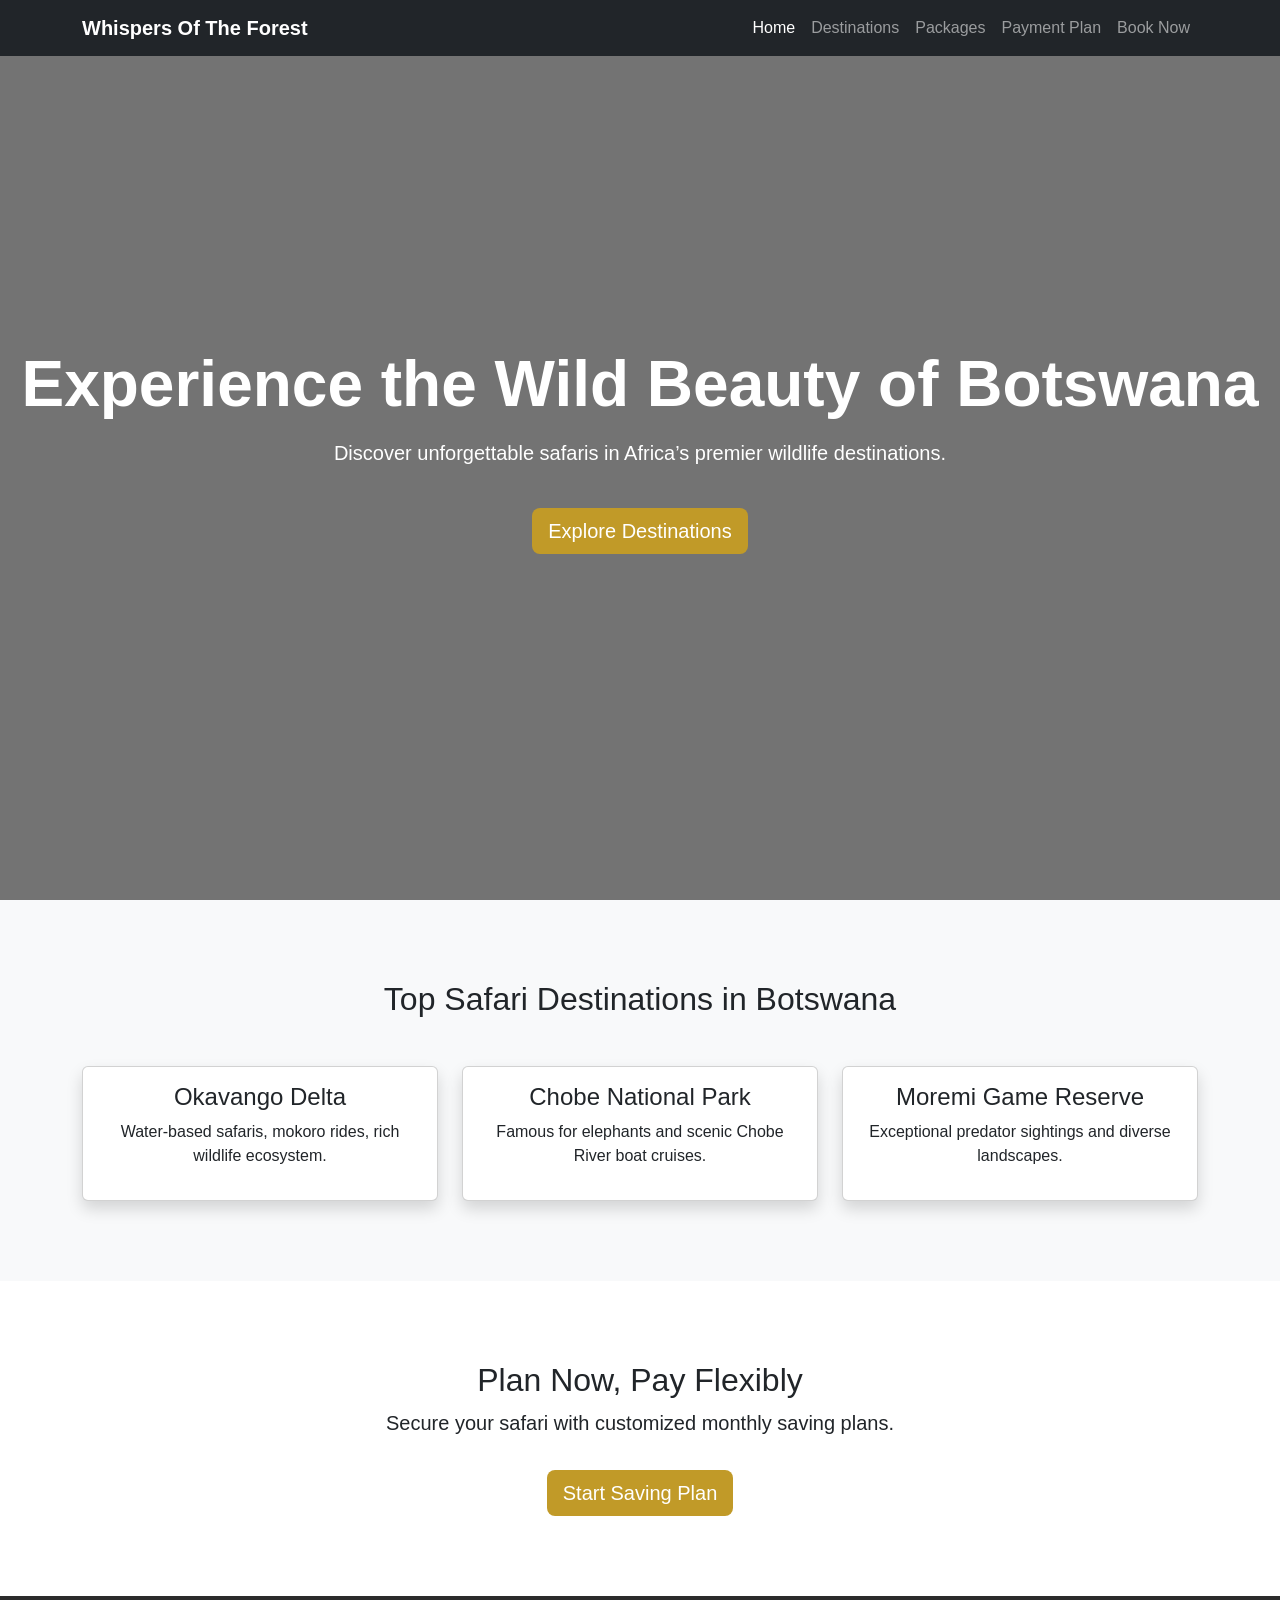
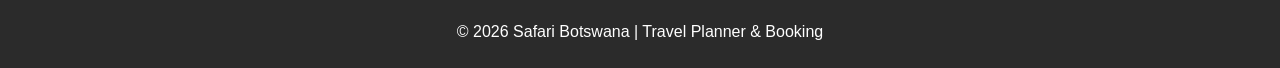
<file: index.html>
<!DOCTYPE html>
<html lang="en">
<head>
    <meta charset="UTF-8">
    <title>Safari Botswana | Travel Planner</title>
    <meta name="viewport" content="width=device-width, initial-scale=1.0">

    <!-- Bootstrap -->
    <link href="https://cdn.jsdelivr.net/npm/bootstrap@5.3.8/dist/css/bootstrap.min.css" rel="stylesheet">

    <style>
        body {
            font-family: "Segoe UI", Arial, Helvetica, sans-serif;
            scroll-behavior: smooth;
            margin: 0;
        }

        /* HERO SECTION WITH PARALLAX AND ZOOM */
        .hero {
            background: url("https://www.botswana-experience.com/wp-content/uploads/2022/04/botswana-experience-safaris-.jpg") center center / cover no-repeat fixed;
            height: 100vh;
            position: relative;
            display: flex;
            align-items: center;
            justify-content: center;
            text-align: center;
            color: white;
            overflow: hidden;
        }

        /* DARK OVERLAY FOR READABILITY */
        .hero::before {
            content: "";
            position: absolute;
            inset: 0;
            background: rgba(0, 0, 0, 0.55);
            z-index: 1;
        }

        /* SUBTLE ZOOM EFFECT */
        .hero-content {
            position: relative;
            z-index: 2;
            animation: zoomIn 10s ease-in-out infinite alternate;
        }

        @keyframes zoomIn {
            from { transform: scale(1); }
            to { transform: scale(1.04); }
        }

        /* SAFARI TEXTURE OVERLAY (OPTIONAL EFFECT) */
        .hero::after {
            content: "";
            position: absolute;
            inset: 0;
            background: url("https://www.transparenttextures.com/patterns/asfalt-light.png");
            opacity: 0.18;
            z-index: 1;
        }

        /* BUTTON STYLE */
        .btn-safari {
            background-color: #c19a28;
            color: white;
            border: none;
            transition: background 0.3s ease;
        }

        .btn-safari:hover {
            background-color: #a67c1b;
            color: white;
        }

        /* SECTIONS */
        .section-padding {
            padding: 80px 0;
        }

        .destination-card {
            transition: transform 0.3s ease;
        }

        .destination-card:hover {
            transform: translateY(-8px);
        }

        /* FOOTER */
        footer {
            background-color: #2b2b2b;
        }
    </style>
</head>
<body>

<!-- NAVBAR -->
<nav class="navbar navbar-expand-lg navbar-dark bg-dark fixed-top">
    <div class="container">
        <a class="navbar-brand fw-bold" href="#">Whispers Of The Forest</a>

        <button class="navbar-toggler" type="button"
                data-bs-toggle="collapse"
                data-bs-target="#navbarNav">
            <span class="navbar-toggler-icon"></span>
        </button>

        <div class="collapse navbar-collapse" id="navbarNav">
            <ul class="navbar-nav ms-auto">
                <li class="nav-item"><a class="nav-link active" href="#">Home</a></li>
                <li class="nav-item"><a class="nav-link" href="#destinations">Destinations</a></li>
                <li class="nav-item"><a class="nav-link" href="#packages">Packages</a></li>
                <li class="nav-item"><a class="nav-link" href="#payment">Payment Plan</a></li>
                <li class="nav-item"><a class="nav-link" href="#booking">Book Now</a></li>
            </ul>
        </div>
    </div>
</nav>

<!-- HERO -->
<section class="hero">
    <div class="hero-content">
        <h1 class="display-3 fw-bold">Experience the Wild Beauty of Botswana</h1>
        <p class="lead mt-3">
            Discover unforgettable safaris in Africa’s premier wildlife destinations.
        </p>
        <a href="#destinations" class="btn btn-safari btn-lg mt-4">
            Explore Destinations
        </a>
    </div>
</section>

<!-- DESTINATIONS -->
<section id="destinations" class="section-padding bg-light">
    <div class="container">
        <h2 class="text-center mb-5">Top Safari Destinations in Botswana</h2>

        <div class="row g-4">

            <div class="col-md-4">
                <div class="card destination-card shadow h-100">
                    <div class="card-body text-center">
                        <h4>Okavango Delta</h4>
                        <p>Water-based safaris, mokoro rides, rich wildlife ecosystem.</p>
                    </div>
                </div>
            </div>

            <div class="col-md-4">
                <div class="card destination-card shadow h-100">
                    <div class="card-body text-center">
                        <h4>Chobe National Park</h4>
                        <p>Famous for elephants and scenic Chobe River boat cruises.</p>
                    </div>
                </div>
            </div>

            <div class="col-md-4">
                <div class="card destination-card shadow h-100">
                    <div class="card-body text-center">
                        <h4>Moremi Game Reserve</h4>
                        <p>Exceptional predator sightings and diverse landscapes.</p>
                    </div>
                </div>
            </div>

        </div>
    </div>
</section>

<!-- PAYMENT CTA -->
<section class="section-padding text-center">
    <div class="container">
        <h2>Plan Now, Pay Flexibly</h2>
        <p class="lead">
            Secure your safari with customized monthly saving plans.
        </p>
        <a href="#payment" class="btn btn-safari btn-lg mt-3">Start Saving Plan</a>
    </div>
</section>

<!-- FOOTER -->
<footer class="text-white text-center py-4">
    <div class="container">
        <p class="mb-0">© 2026 Safari Botswana | Travel Planner & Booking</p>
    </div>
</footer>

<!-- BOOTSTRAP JS -->
<script src="https://cdn.jsdelivr.net/npm/bootstrap@5.3.8/dist/js/bootstrap.bundle.min.js"></script>

</body>
</html>
</file>
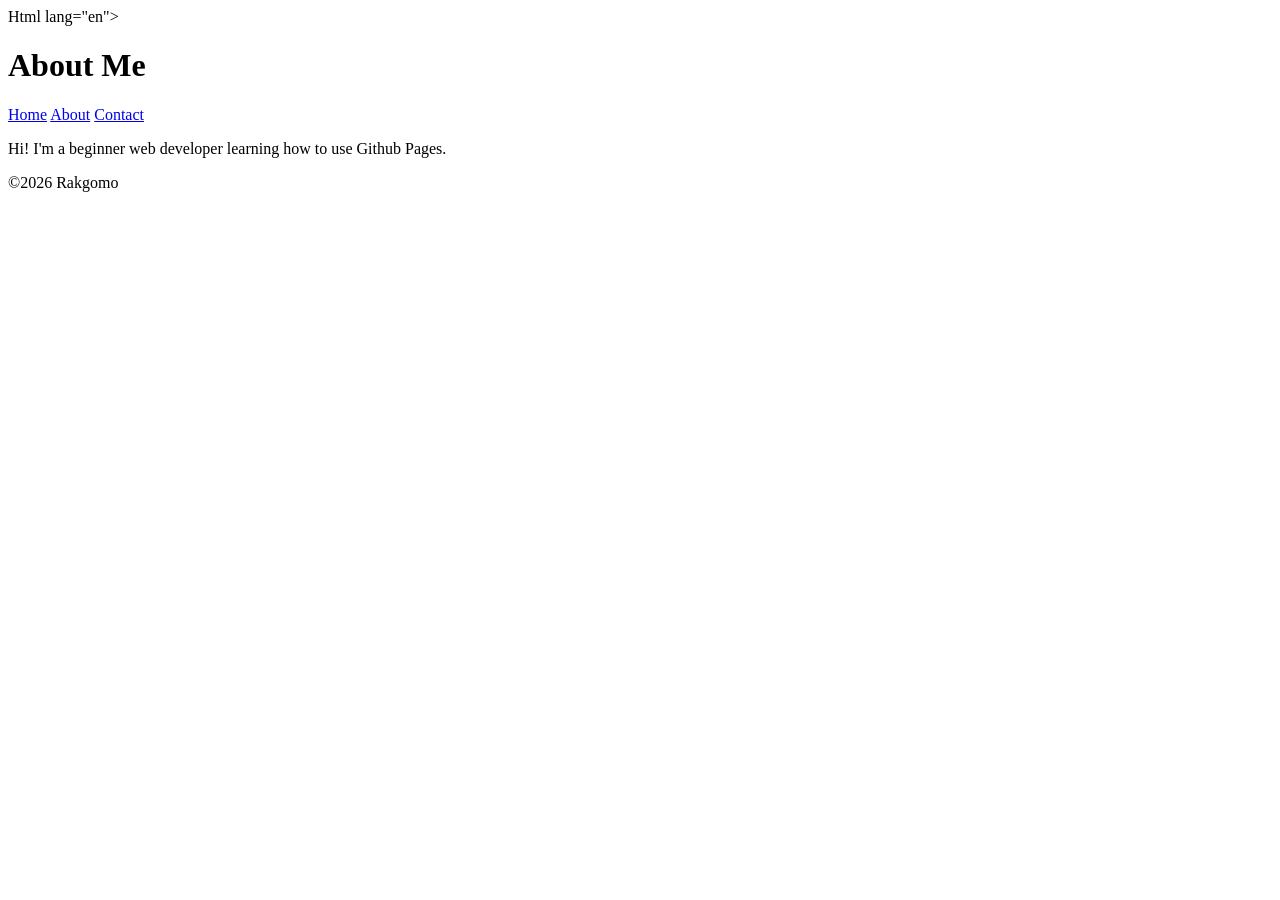
<file: About Me.html>
<!DOCTYPE html>
Html lang="en">
<head>
<meta charsel=UTF-8>
<meta name"viewport" content="width, intial-scale=1.0">
<title>About Me</title>
</head>
<body>
<header>
<h1>About Me</h1>
<nav>
<a href="index.html">Home</a>
<a href="about.html">About</a>
<a href="contact.html">Contact</a>
</nav>
</header>
<main>
<p>Hi! I'm a beginner web developer learning how to use Github Pages.</p>
<p.This is my first multi-page website,and I'm exicted to share it with you!</p>
</main>

<footer>
<p>&copy;2026 Rakgomo</p>
</footer>
</body>
</html>
</file>
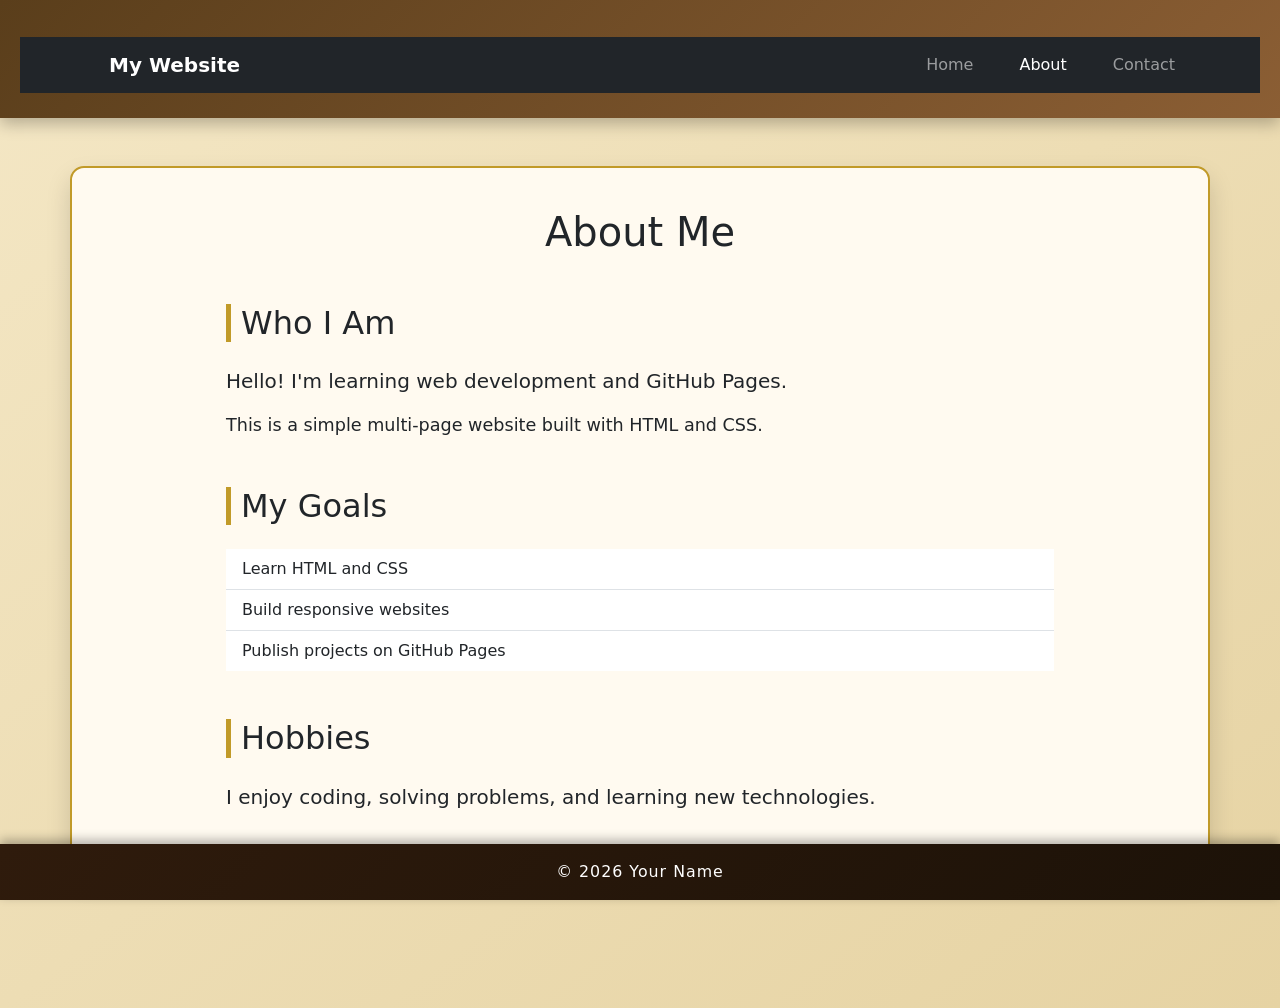
<file: about.html>
<!DOCTYPE html>
<html lang="en">
<head>
    <meta charset="UTF-8">
    <meta name="viewport" content="width=device-width, initial-scale=1.0">
    <title>About Me</title>
    
    <!-- Your custom CSS first (to allow overrides) -->
    <link rel="stylesheet" href="style.css">
    
    <!-- Bootstrap 5.3.8 CSS -->
    <link href="https://cdn.jsdelivr.net/npm/bootstrap@5.3.8/dist/css/bootstrap.min.css" 
          rel="stylesheet" 
          integrity="sha384-sRIl4kxILFvY47J16cr9ZwB07vP4J8+LH7qKQnuqkuIAvNWLzeN8tE5YBujZqJLB" 
          crossorigin="anonymous">
</head>
<body>

    <!-- Responsive Bootstrap Navbar -->
    <header>
        <nav class="navbar navbar-expand-lg navbar-dark bg-dark">
            <div class="container">
                <a class="navbar-brand" href="index.html">My Website</a>
                
                <button class="navbar-toggler" type="button" 
                        data-bs-toggle="collapse" 
                        data-bs-target="#navbarNav" 
                        aria-controls="navbarNav" 
                        aria-expanded="false" 
                        aria-label="Toggle navigation">
                    <span class="navbar-toggler-icon"></span>
                </button>
                
                <div class="collapse navbar-collapse" id="navbarNav">
                    <ul class="navbar-nav ms-auto">
                        <li class="nav-item">
                            <a class="nav-link" href="index.html">Home</a>
                        </li>
                        <li class="nav-item">
                            <a class="nav-link active" aria-current="page" href="about.html">About</a>
                        </li>
                        <li class="nav-item">
                            <a class="nav-link" href="contact.html">Contact</a>
                        </li>
                    </ul>
                </div>
            </div>
        </nav>
    </header>

    <!-- Main content with Bootstrap layout -->
    <main class="container my-5">
        <div class="row justify-content-center">
            <div class="col-lg-9">
                <h1 class="text-center mb-5">About Me</h1>

                <section class="mb-5">
                    <h2 class="mb-4">Who I Am</h2>
                    <p class="lead">Hello! I'm learning web development and GitHub Pages.</p>
                    <p>This is a simple multi-page website built with HTML and CSS.</p>
                </section>

                <section class="mb-5">
                    <h2 class="mb-4">My Goals</h2>
                    <ul class="list-group list-group-flush">
                        <li class="list-group-item">Learn HTML and CSS</li>
                        <li class="list-group-item">Build responsive websites</li>
                        <li class="list-group-item">Publish projects on GitHub Pages</li>
                    </ul>
                </section>

                <section>
                    <h2 class="mb-4">Hobbies</h2>
                    <p class="lead">I enjoy coding, solving problems, and learning new technologies.</p>
                </section>
            </div>
        </div>
    </main>

    <!-- Footer -->
    <footer class="bg-dark text-white text-center py-3 mt-5">
        <div class="container">
            <p class="mb-0">&copy; 2026 Your Name</p>
        </div>
    </footer>

    <!-- Bootstrap 5.3.8 JS bundle -->
    <script src="https://cdn.jsdelivr.net/npm/bootstrap@5.3.8/dist/js/bootstrap.bundle.min.js" 
            integrity="sha384-FKyoEForCGlyvwx9Hj09JcYn3nv7wiPVlz7YYwJrWVcXK/BmnVDxM+D2scQbITxI" 
            crossorigin="anonymous"></script>
</body>
</html>
</file>
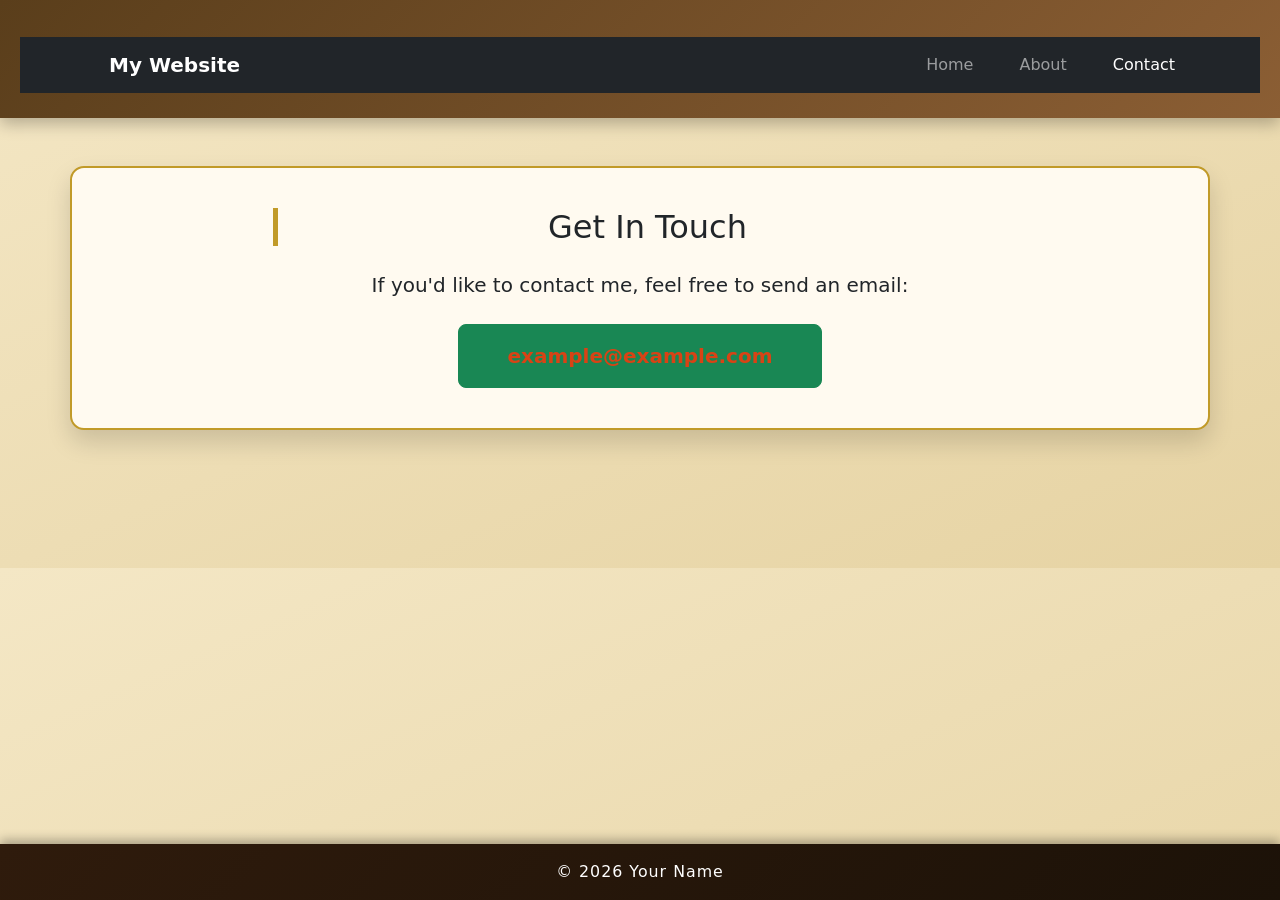
<file: contact.html>
<!DOCTYPE html>
<html lang="en">
<head>
    <meta charset="UTF-8">
    <meta name="viewport" content="width=device-width, initial-scale=1.0">
    <title>Contact Me</title>
    
    <!-- Your custom CSS (load after Bootstrap to override) -->
    <link rel="stylesheet" href="style.css">
    
    <!-- Bootstrap 5.3.8 CSS -->
    <link href="https://cdn.jsdelivr.net/npm/bootstrap@5.3.8/dist/css/bootstrap.min.css" 
          rel="stylesheet" 
          integrity="sha384-sRIl4kxILFvY47J16cr9ZwB07vP4J8+LH7qKQnuqkuIAvNWLzeN8tE5YBujZqJLB" 
          crossorigin="anonymous">
</head>
<body>

    <!-- Responsive Bootstrap Navbar -->
    <header>
        <nav class="navbar navbar-expand-lg navbar-dark bg-dark">
            <div class="container">
                <a class="navbar-brand" href="index.html">My Website</a>
                
                <button class="navbar-toggler" type="button" 
                        data-bs-toggle="collapse" 
                        data-bs-target="#navbarNav" 
                        aria-controls="navbarNav" 
                        aria-expanded="false" 
                        aria-label="Toggle navigation">
                    <span class="navbar-toggler-icon"></span>
                </button>
                
                <div class="collapse navbar-collapse" id="navbarNav">
                    <ul class="navbar-nav ms-auto">
                        <li class="nav-item">
                            <a class="nav-link" href="index.html">Home</a>
                        </li>
                        <li class="nav-item">
                            <a class="nav-link" href="about.html">About</a>
                        </li>
                        <li class="nav-item">
                            <a class="nav-link active" aria-current="page" href="contact.html">Contact</a>
                        </li>
                    </ul>
                </div>
            </div>
        </nav>
    </header>

    <!-- Main content -->
    <main class="container my-5">
        <div class="row justify-content-center">
            <div class="col-lg-8 text-center">
                <h2 class="mb-4">Get In Touch</h2>
                <p class="lead mb-4">If you'd like to contact me, feel free to send an email:</p>
                
                <a href="mailto:example@example.com" 
                   class="btn btn-success btn-lg px-5 py-3">
                    example@example.com
                </a>
            </div>
        </div>
    </main>

    <!-- Footer -->
    <footer class="bg-dark text-white text-center py-3 mt-5">
        <div class="container">
            <p class="mb-0">&copy; 2026 Your Name</p>
        </div>
    </footer>

    <!-- Bootstrap 5.3.8 JS bundle -->
    <script src="https://cdn.jsdelivr.net/npm/bootstrap@5.3.8/dist/js/bootstrap.bundle.min.js" 
            integrity="sha384-FKyoEForCGlyvwx9Hj09JcYn3nv7wiPVlz7YYwJrWVcXK/BmnVDxM+D2scQbITxI" 
            crossorigin="anonymous"></script>
</body>
</html>
</file>
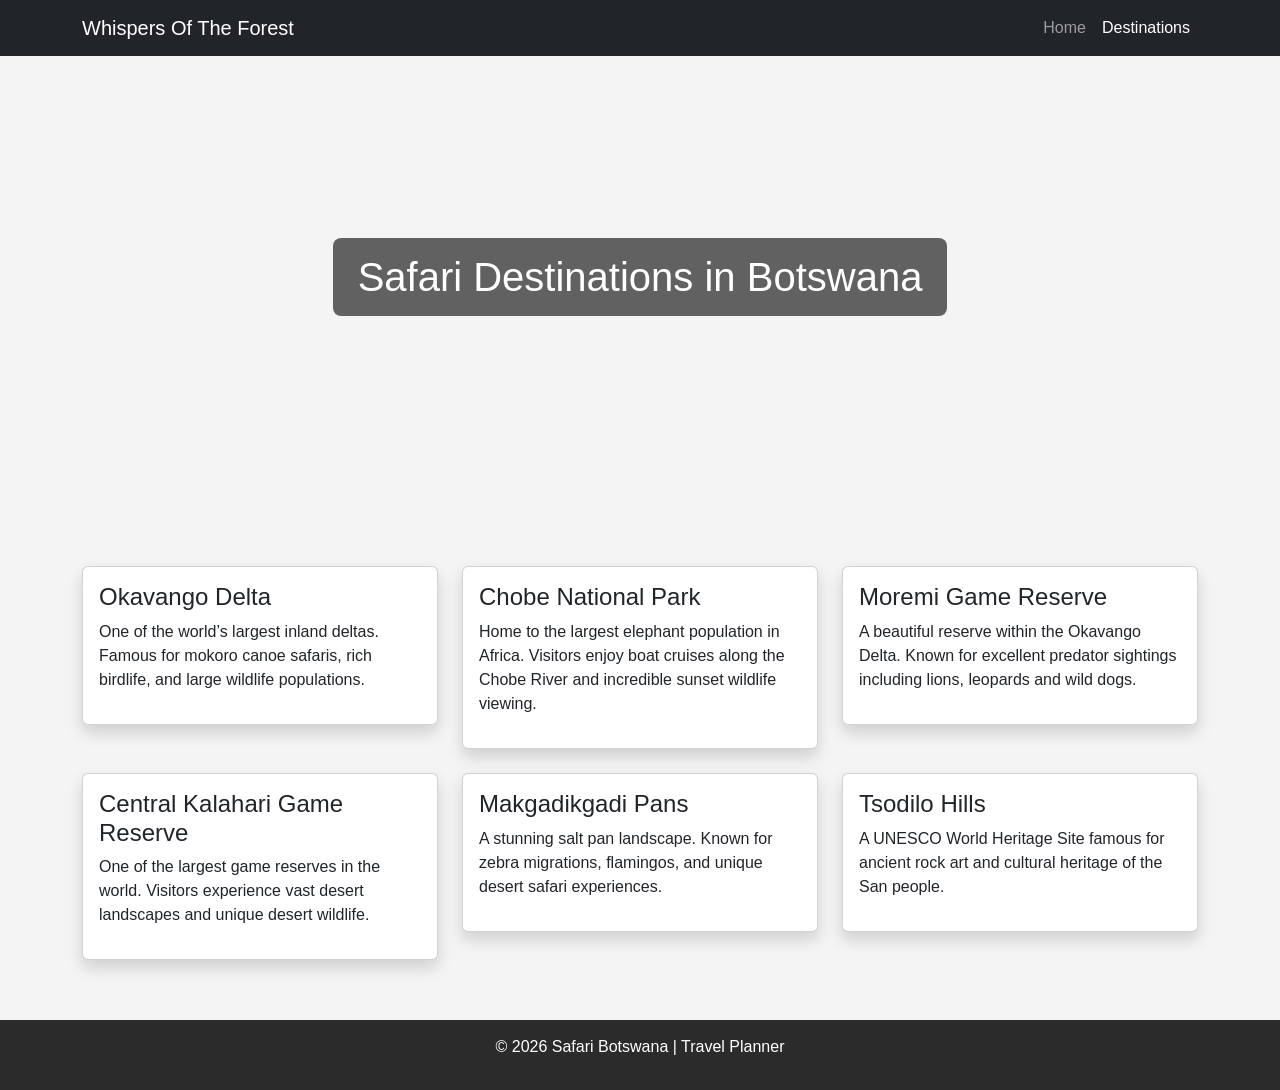
<file: destination.html>
<!DOCTYPE html>
<html lang="en">
<head>
<meta charset="UTF-8">
<title>Safari Botswana | Destinations</title>
<meta name="viewport" content="width=device-width, initial-scale=1.0">

<link href="https://cdn.jsdelivr.net/npm/bootstrap@5.3.8/dist/css/bootstrap.min.css" rel="stylesheet">

<style>

body{
font-family:"Segoe UI", Arial, Helvetica, sans-serif;
margin:0;
background:#f4f4f4;
}

.hero{
background:url("https://www.botswana-experience.com/wp-content/uploads/2022/04/botswana-experience-safaris-.jpg") center/cover no-repeat;
height:50vh;
display:flex;
align-items:center;
justify-content:center;
color:white;
text-align:center;
}

.hero h1{
background:rgba(0,0,0,0.6);
padding:15px 25px;
border-radius:8px;
}

.section{
padding:60px 20px;
}

.card:hover{
transform:translateY(-6px);
transition:0.3s;
}

footer{
background:#2b2b2b;
color:white;
text-align:center;
padding:15px;
}

</style>

</head>
<body>

<!-- NAVBAR -->
<nav class="navbar navbar-expand-lg navbar-dark bg-dark">
<div class="container">

<a class="navbar-brand" href="index.html">Whispers Of The Forest</a>

<button class="navbar-toggler" type="button" data-bs-toggle="collapse" data-bs-target="#nav">
<span class="navbar-toggler-icon"></span>
</button>

<div class="collapse navbar-collapse" id="nav">
<ul class="navbar-nav ms-auto">

<li class="nav-item">
<a class="nav-link" href="index.html">Home</a>
</li>

<li class="nav-item">
<a class="nav-link active" href="destinations.html">Destinations</a>
</li>

</ul>
</div>

</div>
</nav>

<!-- HERO -->
<section class="hero">
<h1>Safari Destinations in Botswana</h1>
</section>

<!-- DESTINATIONS -->
<section class="section">
<div class="container">

<div class="row g-4">

<div class="col-md-4">
<div class="card shadow">
<div class="card-body">
<h4>Okavango Delta</h4>
<p>
One of the world’s largest inland deltas. 
Famous for mokoro canoe safaris, rich birdlife,
and large wildlife populations.
</p>
</div>
</div>
</div>

<div class="col-md-4">
<div class="card shadow">
<div class="card-body">
<h4>Chobe National Park</h4>
<p>
Home to the largest elephant population in Africa.
Visitors enjoy boat cruises along the Chobe River
and incredible sunset wildlife viewing.
</p>
</div>
</div>
</div>

<div class="col-md-4">
<div class="card shadow">
<div class="card-body">
<h4>Moremi Game Reserve</h4>
<p>
A beautiful reserve within the Okavango Delta.
Known for excellent predator sightings including
lions, leopards and wild dogs.
</p>
</div>
</div>
</div>

<div class="col-md-4">
<div class="card shadow">
<div class="card-body">
<h4>Central Kalahari Game Reserve</h4>
<p>
One of the largest game reserves in the world.
Visitors experience vast desert landscapes
and unique desert wildlife.
</p>
</div>
</div>
</div>

<div class="col-md-4">
<div class="card shadow">
<div class="card-body">
<h4>Makgadikgadi Pans</h4>
<p>
A stunning salt pan landscape.
Known for zebra migrations, flamingos,
and unique desert safari experiences.
</p>
</div>
</div>
</div>

<div class="col-md-4">
<div class="card shadow">
<div class="card-body">
<h4>Tsodilo Hills</h4>
<p>
A UNESCO World Heritage Site famous
for ancient rock art and cultural heritage
of the San people.
</p>
</div>
</div>
</div>

</div>

</div>
</section>

<!-- FOOTER -->
<footer>
<p>© 2026 Safari Botswana | Travel Planner</p>
</footer>

<script src="https://cdn.jsdelivr.net/npm/bootstrap@5.3.8/dist/js/bootstrap.bundle.min.js"></script>

</body>
</html>
</file>
<file: style.css>
* {
    box-sizing: border-box;
}

html {
    scroll-behavior: smooth;
}

body {
    font-family: "Segoe UI", Arial, Helvetica, sans-serif;
    color: #3b2f1b;
    background: linear-gradient(to bottom right, #f4e7c5, #e6d3a3);
    margin: 0;
    padding: 0 0 90px 0;
    line-height: 1.7;
}

/* HEADER - Safari Brown */
header {
    background: linear-gradient(135deg, #5a3e1b, #8b5e34);
    color: #fff;
    padding: 25px 20px;
    text-align: center;
    box-shadow: 0 6px 15px rgba(0,0,0,0.25);
}

header h1 {
    margin: 0;
    font-size: 2.2rem;
    letter-spacing: 2px;
    text-transform: uppercase;
}

/* NAVIGATION */
nav {
    margin-top: 12px;
}

nav a {
    color: #f5deb3;
    text-decoration: none;
    margin: 0 15px;
    font-weight: 600;
    transition: all 0.3s ease;
    padding: 6px 12px;
    border-radius: 6px;
}

nav a:hover,
nav a:focus {
    background-color: #c19a28;
    color: #fff;
}

/* MAIN CONTENT */
main {
    padding: 40px 25px;
    max-width: 900px;
    margin: 50px auto;
    background: #fffaf0;
    border-radius: 14px;
    box-shadow: 0 12px 25px rgba(0,0,0,0.15);
    border: 2px solid #c19a28;
}

/* IMAGES */
main img {
    max-width: 100%;
    height: auto;
    display: block;
    margin: 30px auto;
    border: 6px solid #8b5e34;
    border-radius: 14px;
    transition: transform 0.3s ease, box-shadow 0.3s ease;
}

main img:hover {
    transform: scale(1.05);
    box-shadow: 0 8px 20px rgba(0,0,0,0.3);
}

/* TEXT */
p {
    font-size: 1.1em;
    margin: 1.2em 0;
}

h2, h3 {
    margin-top: 30px;
    color: #8b5e34;
    border-left: 5px solid #c19a28;
    padding-left: 10px;
}

/* LINKS */
a {
    color: #8b5e34;
    text-decoration: none;
    font-weight: 600;
    transition: color 0.2s ease;
}

a:hover,
a:focus {
    color: #c19a28;
    text-decoration: underline;
}

main a[href^="mailto:"] {
    color: #d84315;
    font-weight: bold;
}

/* LOGO */
.logo {
    max-width: 320px;
    width: 100%;
    height: auto;
    display: block;
    margin: 15px auto;
    border: 4px solid #c19a28;
    border-radius: 12px;
    box-shadow: 0 6px 18px rgba(0,0,0,0.2);
}

/* FOOTER - Luxury Safari Feel */
footer {
    background: linear-gradient(135deg, #2f1b0c, #1c1208);
    color: #f0e6d2;
    text-align: center;
    padding: 18px;
    position: fixed;
    bottom: 0;
    left: 0;
    right: 0;
    font-size: 0.9rem;
    letter-spacing: 1px;
    box-shadow: 0 -4px 10px rgba(0,0,0,0.3);
    z-index: 1000;
}
</file>
